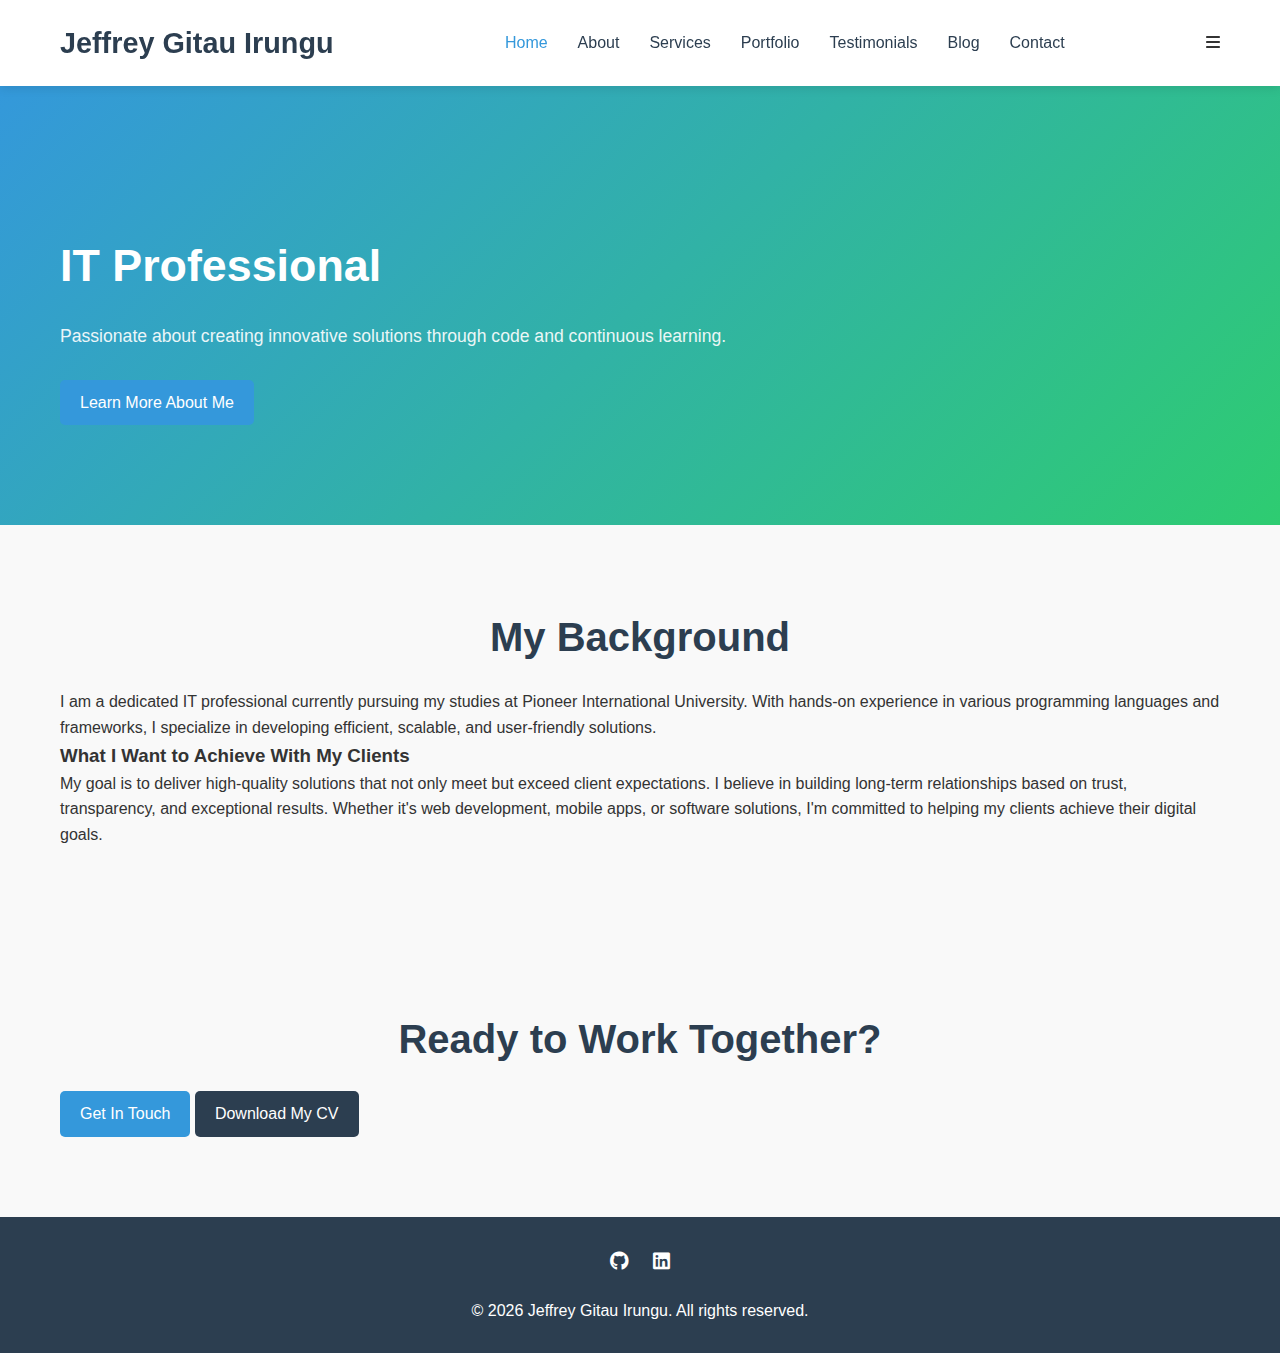
<file: index.html>
<!DOCTYPE html>
<html lang="en">
<head>
    <meta charset="UTF-8">
    <meta name="viewport" content="width=device-width, initial-scale=1.0">
    <title>Jeffrey Gitau Irungu - IT Professional</title>
    <link rel="stylesheet" href="css/style.css">
    <link rel="stylesheet" href="https://cdnjs.cloudflare.com/ajax/libs/font-awesome/6.0.0-beta3/css/all.min.css">
</head>
<body>
    <header>
        <div class="container">
            <h1>Jeffrey Gitau Irungu</h1>
            <nav>
                <ul>
                    <li><a href="index.html" class="active">Home</a></li>
                    <li><a href="about.html">About</a></li>
                    <li><a href="services.html">Services</a></li>
                    <li><a href="portfolio.html">Portfolio</a></li>
                    <li><a href="testimonials.html">Testimonials</a></li>
                    <li><a href="blog.html">Blog</a></li>
                    <li><a href="contact.html">Contact</a></li>
                </ul>
            </nav>
        </div>
    </header>

    <section class="hero">
        <div class="container">
            <div class="hero-content">
                <h2>IT Professional</h2>
                <p>Passionate about creating innovative solutions through code and continuous learning.</p>
                <a href="#about" class="btn">Learn More About Me</a>
            </div>
        </div>
    </section>

    <section id="about" class="about-preview">
        <div class="container">
            <h2>My Background</h2>
            <p>I am a dedicated IT professional currently pursuing my studies at Pioneer International University. With hands-on experience in various programming languages and frameworks, I specialize in developing efficient, scalable, and user-friendly solutions.</p>
            
            <h3>What I Want to Achieve With My Clients</h3>
            <p>My goal is to deliver high-quality solutions that not only meet but exceed client expectations. I believe in building long-term relationships based on trust, transparency, and exceptional results. Whether it's web development, mobile apps, or software solutions, I'm committed to helping my clients achieve their digital goals.</p>
        </div>
    </section>

    <section class="cta">
        <div class="container">
            <h2>Ready to Work Together?</h2>
            <a href="contact.html" class="btn">Get In Touch</a>
            <a href="documents/CV_Jeffrey_Gitau.pdf" class="btn secondary" download>Download My CV</a>
        </div>
    </section>

    <footer>
        <div class="container">
            <div class="social-links">
                <a href="https://github.com/Jeffrey-39"><i class="fab fa-github"></i></a>
                <a href="https://www.linkedin.com/in/jeff-jay-4b2027262/"><i class="fab fa-linkedin"></i></a>
            </div>
            <p>&copy; <span id="year"></span> Jeffrey Gitau Irungu. All rights reserved.</p>
        </div>
    </footer>

    <script src="js/script.js"></script>
</body>
</html>
</file>
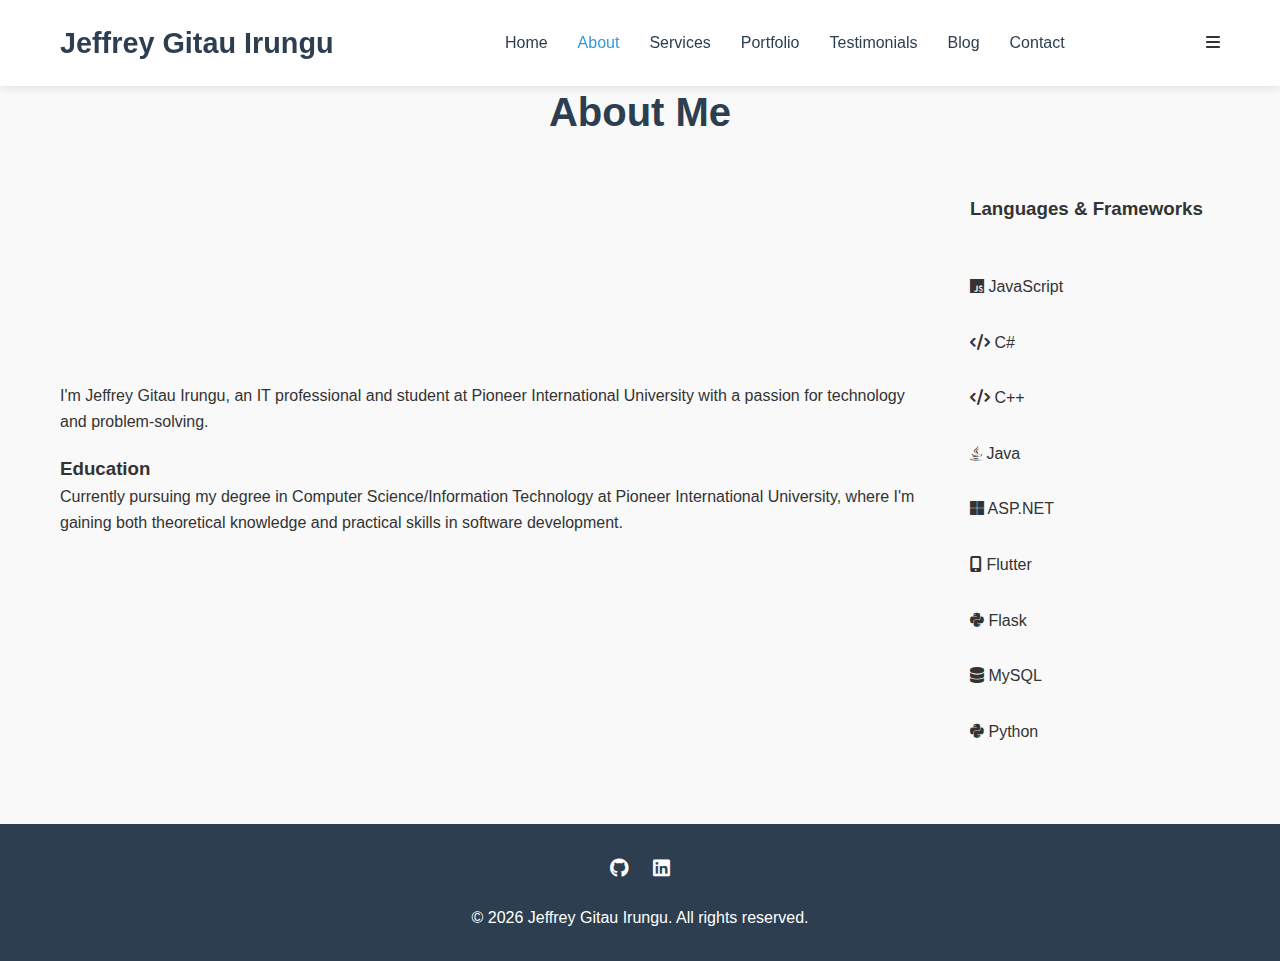
<file: about.html>
<!DOCTYPE html>
<html lang="en">
<head>
    <meta charset="UTF-8">
    <meta name="viewport" content="width=device-width, initial-scale=1.0">
    <title>About - Jeffrey Gitau Irungu</title>
    <link rel="stylesheet" href="css/style.css">
    <link rel="stylesheet" href="https://cdnjs.cloudflare.com/ajax/libs/font-awesome/6.0.0-beta3/css/all.min.css">
</head>
<body>
    <header>
        <div class="container">
            <h1>Jeffrey Gitau Irungu</h1>
            <nav>
                <ul>
                    <li><a href="index.html">Home</a></li>
                    <li><a href="about.html" class="active">About</a></li>
                    <li><a href="services.html">Services</a></li>
                    <li><a href="portfolio.html">Portfolio</a></li>
                    <li><a href="testimonials.html">Testimonials</a></li>
                    <li><a href="blog.html">Blog</a></li>
                    <li><a href="contact.html">Contact</a></li>
                </ul>
            </nav>
        </div>
    </header>

    <section class="about-section">
        <div class="container">
            <h2>About Me</h2>
            <div class="about-content">
                <div class="about-text">
                    <p>I'm Jeffrey Gitau Irungu, an IT professional and student at Pioneer International University with a passion for technology and problem-solving.</p>
                    
                    <h3>Education</h3>
                    <p>Currently pursuing my degree in Computer Science/Information Technology at Pioneer International University, where I'm gaining both theoretical knowledge and practical skills in software development.</p>
                </div>
                <div class="skills">
                    <h3>Languages & Frameworks</h3>
                    <div class="skills-grid">
                        <div class="skill-item">
                            <i class="fab fa-js"></i>
                            <span>JavaScript</span>
                        </div>
                        <div class="skill-item">
                            <i class="fas fa-code"></i>
                            <span>C#</span>
                        </div>
                        <div class="skill-item">
                            <i class="fas fa-code"></i>
                            <span>C++</span>
                        </div>
                        <div class="skill-item">
                            <i class="fab fa-java"></i>
                            <span>Java</span>
                        </div>
                        <div class="skill-item">
                            <i class="fab fa-microsoft"></i>
                            <span>ASP.NET</span>
                        </div>
                        <div class="skill-item">
                            <i class="fas fa-mobile-alt"></i>
                            <span>Flutter</span>
                        </div>
                        <div class="skill-item">
                            <i class="fab fa-python"></i>
                            <span>Flask</span>
                        </div>
                        <div class="skill-item">
                            <i class="fas fa-database"></i>
                            <span>MySQL</span>
                        </div>
                        <div class="skill-item">
                            <i class="fab fa-python"></i>
                            <span>Python</span>
                        </div>
                    </div>
                </div>
            </div>
        </div>
    </section>

    <footer>
        <div class="container">
            <div class="social-links">
               <a href="https://github.com/Jeffrey-39"><i class="fab fa-github"></i></a>
                <a href="https://www.linkedin.com/in/jeff-jay-4b2027262/"><i class="fab fa-linkedin"></i></a>
            </div>
            <p>&copy; <span id="year"></span> Jeffrey Gitau Irungu. All rights reserved.</p>
        </div>
    </footer>

    <script src="js/script.js"></script>
</body>
</html>
</file>
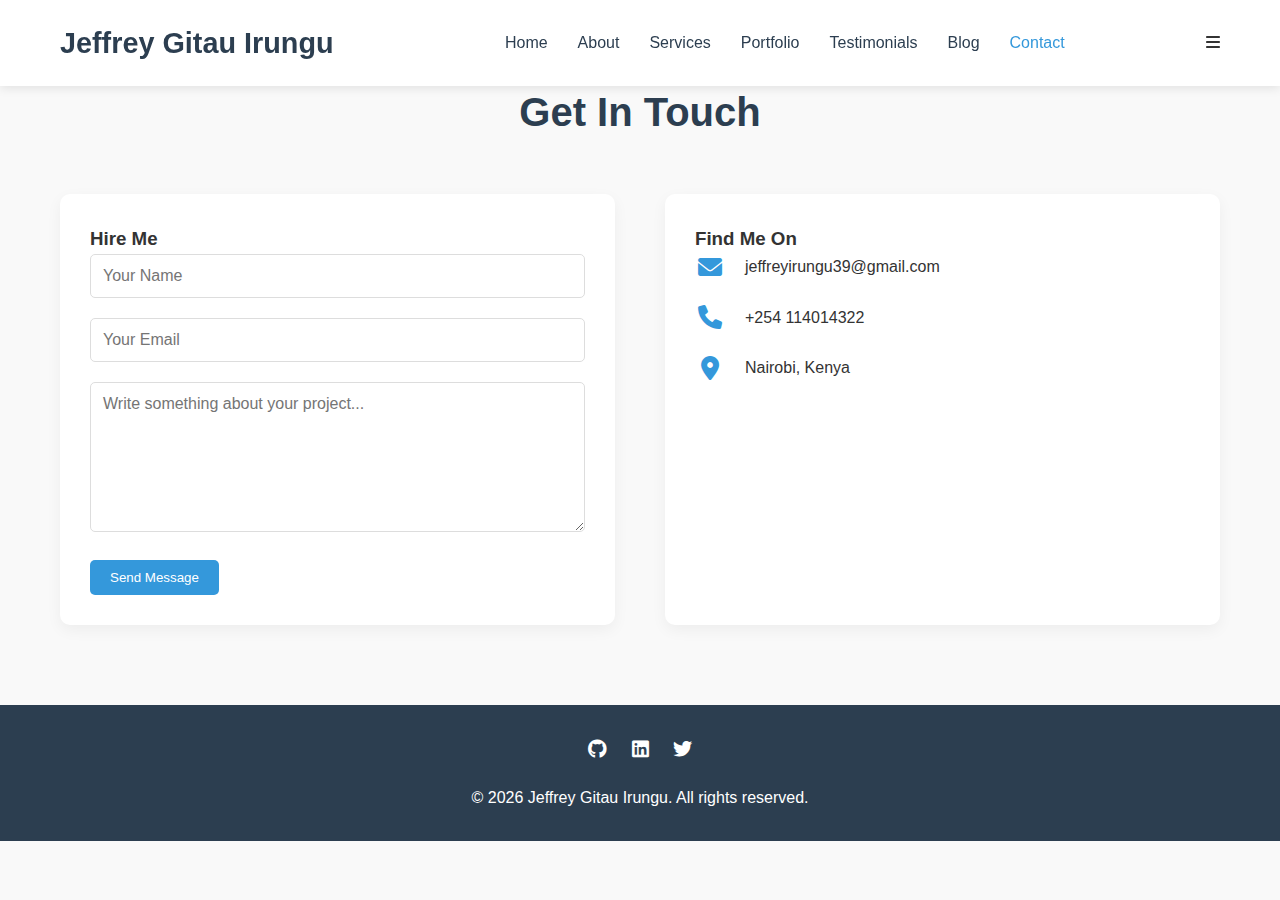
<file: contact.html>
<!DOCTYPE html>
<html lang="en">
<head>
    <meta charset="UTF-8">
    <meta name="viewport" content="width=device-width, initial-scale=1.0">
    <title>Contact - Jeffrey Gitau Irungu</title>
    <link rel="stylesheet" href="css/style.css">
    <link rel="stylesheet" href="https://cdnjs.cloudflare.com/ajax/libs/font-awesome/6.0.0-beta3/css/all.min.css">
</head>
<body>
    <header>
        <div class="container">
            <h1>Jeffrey Gitau Irungu</h1>
            <nav>
                <ul>
                    <li><a href="index.html">Home</a></li>
                    <li><a href="about.html">About</a></li>
                    <li><a href="services.html">Services</a></li>
                    <li><a href="portfolio.html">Portfolio</a></li>
                    <li><a href="testimonials.html">Testimonials</a></li>
                    <li><a href="blog.html">Blog</a></li>
                    <li><a href="contact.html" class="active">Contact</a></li>
                </ul>
            </nav>
        </div>
    </header>

    <section class="contact-section">
        <div class="container">
            <h2>Get In Touch</h2>
            <div class="contact-container">
                <div class="contact-form">
                    <form id="hire-form">
                        <h3>Hire Me</h3>
                        <div class="form-group">
                            <input type="text" placeholder="Your Name" required>
                        </div>
                        <div class="form-group">
                            <input type="email" placeholder="Your Email" required>
                        </div>
                        <div class="form-group">
                            <textarea placeholder="Write something about your project..." required></textarea>
                        </div>
                        <button type="submit" class="btn">Send Message</button>
                    </form>
                </div>
                <div class="contact-info">
                    <h3>Find Me On</h3>
                    <div class="info-item">
                        <i class="fas fa-envelope"></i>
                        <p>jeffreyirungu39@gmail.com</p>
                    </div>
                    <div class="info-item">
                        <i class="fas fa-phone"></i>
                        <p>+254 114014322</p>
                    </div>
                    <div class="info-item">
                        <i class="fas fa-map-marker-alt"></i>
                        <p>Nairobi, Kenya</p>
                    </div>
                    <div class="social-links">
                        <a href="https://github.com/Jeffrey-39"><i class="fab fa-github"></i></a>
                          <a href="https://www.linkedin.com/in/jeff-jay-4b2027262/"><i class="fab fa-linkedin"></i></a>
                    </div>
                </div>
            </div>
        </div>
    </section>

    <footer>
        <div class="container">
            <div class="social-links">
                <a href="#"><i class="fab fa-github"></i></a>
                <a href="#"><i class="fab fa-linkedin"></i></a>
                <a href="#"><i class="fab fa-twitter"></i></a>
            </div>
            <p>&copy; <span id="year"></span> Jeffrey Gitau Irungu. All rights reserved.</p>
        </div>
    </footer>

    <script src="js/script.js"></script>
</body>
</html>
</file>
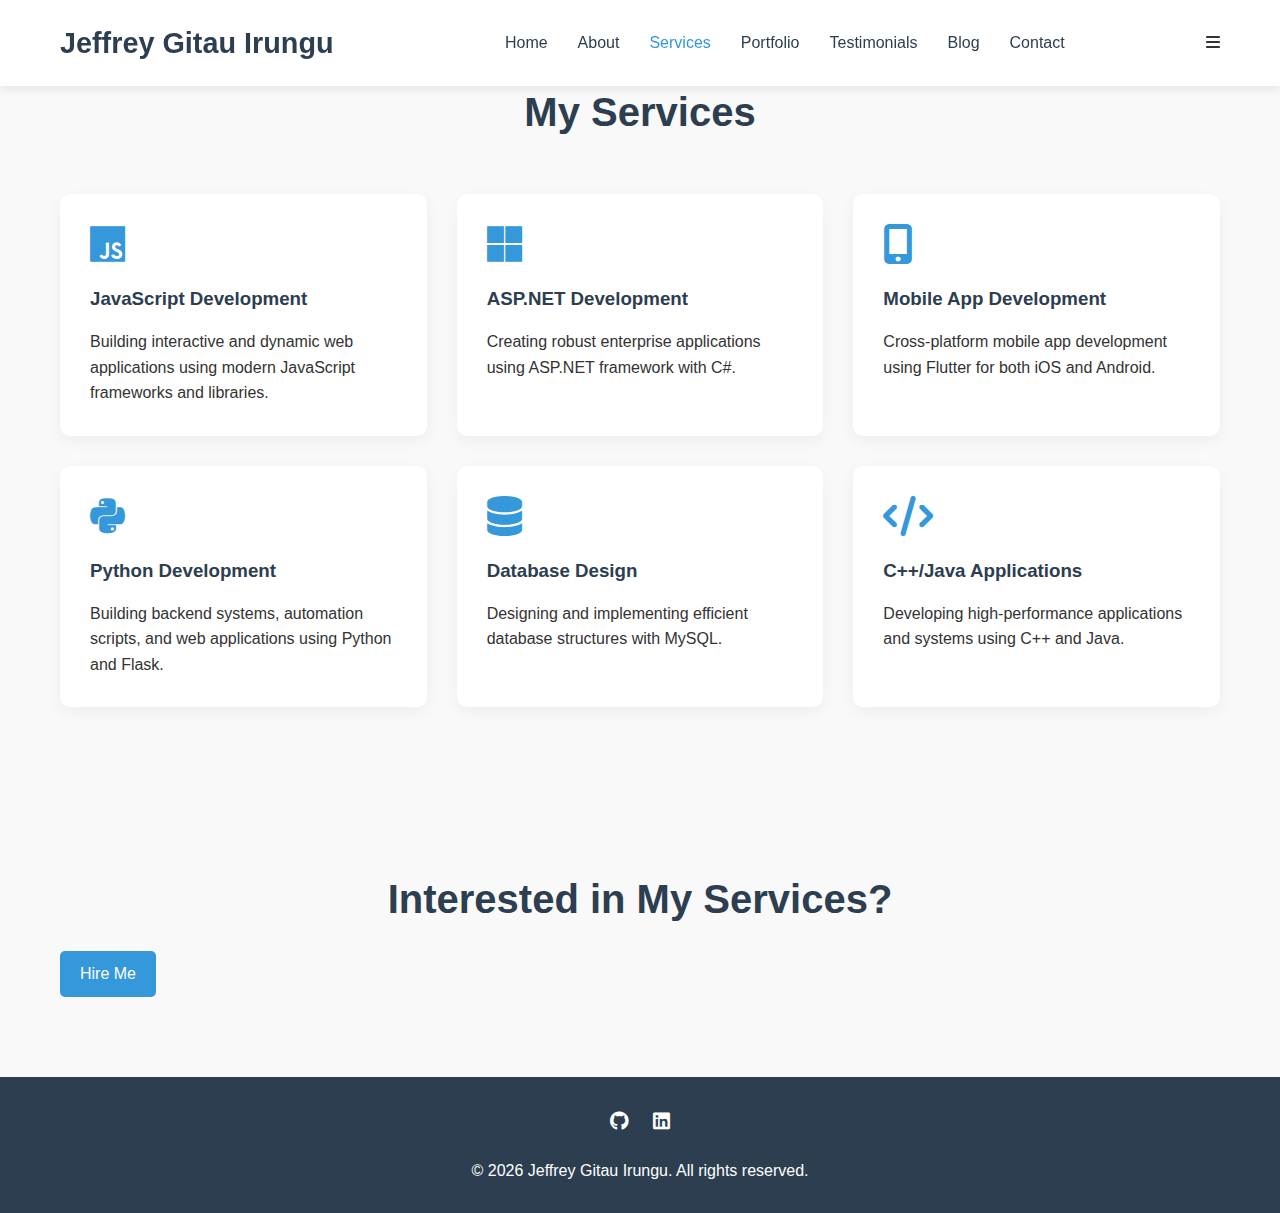
<file: services.html>
<!DOCTYPE html>
<html lang="en">
<head>
    <meta charset="UTF-8">
    <meta name="viewport" content="width=device-width, initial-scale=1.0">
    <title>Services - Jeffrey Gitau Irungu</title>
    <link rel="stylesheet" href="css/style.css">
    <link rel="stylesheet" href="https://cdnjs.cloudflare.com/ajax/libs/font-awesome/6.0.0-beta3/css/all.min.css">
</head>
<body>
    <header>
        <div class="container">
            <h1>Jeffrey Gitau Irungu</h1>
            <nav>
                <ul>
                    <li><a href="index.html">Home</a></li>
                    <li><a href="about.html">About</a></li>
                    <li><a href="services.html" class="active">Services</a></li>
                    <li><a href="portfolio.html">Portfolio</a></li>
                    <li><a href="testimonials.html">Testimonials</a></li>
                    <li><a href="blog.html">Blog</a></li>
                    <li><a href="contact.html">Contact</a></li>
                </ul>
            </nav>
        </div>
    </header>

    <section class="services-section">
        <div class="container">
            <h2>My Services</h2>
            <div class="services-grid">
                <div class="service-card">
                    <i class="fab fa-js"></i>
                    <h3>JavaScript Development</h3>
                    <p>Building interactive and dynamic web applications using modern JavaScript frameworks and libraries.</p>
                </div>
                <div class="service-card">
                    <i class="fab fa-microsoft"></i>
                    <h3>ASP.NET Development</h3>
                    <p>Creating robust enterprise applications using ASP.NET framework with C#.</p>
                </div>
                <div class="service-card">
                    <i class="fas fa-mobile-alt"></i>
                    <h3>Mobile App Development</h3>
                    <p>Cross-platform mobile app development using Flutter for both iOS and Android.</p>
                </div>
                <div class="service-card">
                    <i class="fab fa-python"></i>
                    <h3>Python Development</h3>
                    <p>Building backend systems, automation scripts, and web applications using Python and Flask.</p>
                </div>
                <div class="service-card">
                    <i class="fas fa-database"></i>
                    <h3>Database Design</h3>
                    <p>Designing and implementing efficient database structures with MySQL.</p>
                </div>
                <div class="service-card">
                    <i class="fas fa-code"></i>
                    <h3>C++/Java Applications</h3>
                    <p>Developing high-performance applications and systems using C++ and Java.</p>
                </div>
            </div>
        </div>
    </section>

    <section class="cta">
        <div class="container">
            <h2>Interested in My Services?</h2>
            <a href="contact.html" class="btn">Hire Me</a>
        </div>
    </section>

    <footer>
        <div class="container">
            <div class="social-links">
                <a href="https://github.com/Jeffrey-39"><i class="fab fa-github"></i></a>
                <a href="https://www.linkedin.com/in/jeff-jay-4b2027262/"><i class="fab fa-linkedin"></i></a>
            </div>
            <p>&copy; <span id="year"></span> Jeffrey Gitau Irungu. All rights reserved.</p>
        </div>
    </footer>

    <script src="js/script.js"></script>
</body>
</html>
</file>
<file: css/style.css>
/* Global Styles */
:root {
    --primary-color: #3498db;
    --secondary-color: #2ecc71;
    --dark-color: #2c3e50;
    --light-color: #ecf0f1;
    --danger-color: #e74c3c;
    --success-color: #2ecc71;
    --warning-color: #f39c12;
    --info-color: #3498db;
}

* {
    margin: 0;
    padding: 0;
    box-sizing: border-box;
}

body {
    font-family: 'Segoe UI', Tahoma, Geneva, Verdana, sans-serif;
    line-height: 1.6;
    color: #333;
    background-color: #f9f9f9;
}

a {
    text-decoration: none;
    color: var(--primary-color);
}

ul {
    list-style: none;
}

.container {
    max-width: 1200px;
    margin: 0 auto;
    padding: 0 20px;
}

.btn {
    display: inline-block;
    background: var(--primary-color);
    color: #fff;
    padding: 10px 20px;
    border: none;
    border-radius: 5px;
    cursor: pointer;
    transition: all 0.3s ease;
}

.btn:hover {
    background: #2980b9;
    transform: translateY(-2px);
}

.btn.secondary {
    background: var(--dark-color);
}

.btn.secondary:hover {
    background: #1a252f;
}

section {
    padding: 80px 0;
}

h2 {
    font-size: 2.5rem;
    margin-bottom: 20px;
    color: var(--dark-color);
    text-align: center;
}

.section-intro {
    text-align: center;
    max-width: 700px;
    margin: 0 auto 40px;
    color: #666;
}

/* Header Styles */
header {
    background: #fff;
    box-shadow: 0 2px 10px rgba(0, 0, 0, 0.1);
    position: fixed;
    width: 100%;
    top: 0;
    z-index: 1000;
}

header .container {
    display: flex;
    justify-content: space-between;
    align-items: center;
    padding: 20px;
}

header h1 {
    color: var(--dark-color);
    font-size: 1.8rem;
}

header nav ul {
    display: flex;
}

header nav ul li {
    margin-left: 30px;
}

header nav ul li a {
    color: var(--dark-color);
    font-weight: 500;
    transition: color 0.3s ease;
}

header nav ul li a:hover,
header nav ul li a.active {
    color: var(--primary-color);
}

/* Hero Section */
.hero {
    background: linear-gradient(135deg, var(--primary-color), var(--secondary-color));
    color: #fff;
    padding: 150px 0 100px;
    margin-top: 80px;
}

.hero .container {
    display: flex;
    align-items: center;
    justify-content: space-between;
}

.hero-content {
    flex: 1;
    padding-right: 50px;
}

.hero-content h2 {
    font-size: 2.8rem;
    margin-bottom: 20px;
    color: #fff;
    text-align: left;
}

.hero-content p {
    font-size: 1.1rem;
    margin-bottom: 30px;
    opacity: 0.9;
}

.cta-buttons {
    display: flex;
    gap: 15px;
}

.hero-image {
    flex: 1;
    text-align: center;
}

.hero-image img {
    max-width: 100%;
    border-radius: 10px;
    box-shadow: 0 10px 30px rgba(0, 0, 0, 0.2);
}

/* Goals Section */
.goals-grid {
    display: grid;
    grid-template-columns: repeat(auto-fit, minmax(250px, 1fr));
    gap: 30px;
    margin-top: 50px;
}

.goal-card {
    background: #fff;
    padding: 30px;
    border-radius: 10px;
    box-shadow: 0 5px 15px rgba(0, 0, 0, 0.05);
    transition: transform 0.3s ease, box-shadow 0.3s ease;
    text-align: center;
}

.goal-card:hover {
    transform: translateY(-10px);
    box-shadow: 0 15px 30px rgba(0, 0, 0, 0.1);
}

.goal-card i {
    font-size: 3rem;
    color: var(--primary-color);
    margin-bottom: 20px;
}

.goal-card h3 {
    margin-bottom: 15px;
    color: var(--dark-color);
}

/* About Section */
.about-content {
    display: flex;
    align-items: center;
    gap: 50px;
    margin-top: 50px;
}

.about-text {
    flex: 1;
}

.about-text p {
    margin-bottom: 20px;
}

.about-image {
    flex: 1;
}

.about-image img {
    width: 100%;
    border-radius: 10px;
    box-shadow: 0 10px 30px rgba(0, 0, 0, 0.1);
}

/* Skills Section */
.skills-grid {
    display: grid;
    grid-template-columns: repeat(auto-fit, minmax(250px, 1fr));
    gap: 30px;
    margin-top: 50px;
}

.skill-category {
    background: #fff;
    padding: 30px;
    border-radius: 10px;
    box-shadow: 0 5px 15px rgba(0, 0, 0, 0.05);
}

.skill-category h3 {
    color: var(--primary-color);
    margin-bottom: 20px;
    padding-bottom: 10px;
    border-bottom: 2px solid #eee;
}

.skill-category ul li {
    margin-bottom: 10px;
    position: relative;
    padding-left: 20px;
}

.skill-category ul li::before {
    content: "▹";
    position: absolute;
    left: 0;
    color: var(--primary-color);
}

/* Education Section */
.education-item {
    background: #fff;
    padding: 30px;
    border-radius: 10px;
    box-shadow: 0 5px 15px rgba(0, 0, 0, 0.05);
    margin-bottom: 30px;
}

.education-item h3 {
    color: var(--dark-color);
    margin-bottom: 10px;
}

.degree {
    font-weight: bold;
    color: var(--primary-color);
    margin-bottom: 5px;
}

.duration {
    color: #666;
    font-style: italic;
    margin-bottom: 15px;
}

/* Services Section */
.services-grid {
    display: grid;
    grid-template-columns: repeat(auto-fit, minmax(300px, 1fr));
    gap: 30px;
    margin-top: 50px;
}

.service-card {
    background: #fff;
    padding: 30px;
    border-radius: 10px;
    box-shadow: 0 5px 15px rgba(0, 0, 0, 0.05);
    transition: transform 0.3s ease, box-shadow 0.3s ease;
}

.service-card:hover {
    transform: translateY(-10px);
    box-shadow: 0 15px 30px rgba(0, 0, 0, 0.1);
}

.service-card i {
    font-size: 2.5rem;
    color: var(--primary-color);
    margin-bottom: 20px;
}

.service-card h3 {
    margin-bottom: 15px;
    color: var(--dark-color);
}

.service-card ul {
    margin-top: 15px;
}

.service-card ul li {
    margin-bottom: 8px;
    position: relative;
    padding-left: 20px;
}

.service-card ul li::before {
    content: "▹";
    position: absolute;
    left: 0;
    color: var(--primary-color);
}

/* CTA Section */
.cta-section {
    background: linear-gradient(135deg, var(--primary-color), var(--secondary-color));
    color: #fff;
    text-align: center;
}

.cta-section h2 {
    color: #fff;
}

.cta-section p {
    max-width: 600px;
    margin: 0 auto 30px;
    opacity: 0.9;
}

/* Portfolio Section */
.filter-buttons {
    display: flex;
    justify-content: center;
    flex-wrap: wrap;
    gap: 10px;
    margin-bottom: 40px;
}

.filter-btn {
    padding: 8px 20px;
    background: #fff;
    border: 1px solid #ddd;
    border-radius: 5px;
    cursor: pointer;
    transition: all 0.3s ease;
}

.filter-btn:hover,
.filter-btn.active {
    background: var(--primary-color);
    color: #fff;
    border-color: var(--primary-color);
}

.portfolio-grid {
    display: grid;
    grid-template-columns: repeat(auto-fill, minmax(300px, 1fr));
    gap: 30px;
}

.portfolio-item {
    position: relative;
    border-radius: 10px;
    overflow: hidden;
    box-shadow: 0 5px 15px rgba(0, 0, 0, 0.1);
    height: 250px;
}

.portfolio-item img {
    width: 100%;
    height: 100%;
    object-fit: cover;
    transition: transform 0.5s ease;
}

.portfolio-overlay {
    position: absolute;
    top: 0;
    left: 0;
    width: 100%;
    height: 100%;
    background: rgba(41, 128, 185, 0.9);
    color: #fff;
    display: flex;
    flex-direction: column;
    justify-content: center;
    align-items: center;
    opacity: 0;
    transition: opacity 0.3s ease;
    padding: 20px;
    text-align: center;
}

.portfolio-item:hover .portfolio-overlay {
    opacity: 1;
}

.portfolio-item:hover img {
    transform: scale(1.1);
}

.portfolio-overlay h3 {
    margin-bottom: 10px;
    font-size: 1.5rem;
}

.portfolio-overlay p {
    margin-bottom: 20px;
    font-size: 0.9rem;
}

.portfolio-link {
    color: #fff;
    border: 1px solid #fff;
    padding: 8px 20px;
    border-radius: 5px;
    transition: all 0.3s ease;
}

.portfolio-link:hover {
    background: #fff;
    color: var(--primary-color);
}

/* Project Modal */
.project-modal {
    display: none;
    position: fixed;
    top: 0;
    left: 0;
    width: 100%;
    height: 100%;
    background: rgba(0, 0, 0, 0.8);
    z-index: 2000;
    overflow-y: auto;
}

.modal-content {
    background: #fff;
    max-width: 900px;
    margin: 50px auto;
    padding: 30px;
    border-radius: 10px;
    position: relative;
}

.close-modal {
    position: absolute;
    top: 15px;
    right: 15px;
    font-size: 1.5rem;
    cursor: pointer;
    color: #666;
}

.close-modal:hover {
    color: var(--danger-color);
}

.modal-title {
    margin-bottom: 20px;
    color: var(--dark-color);
}

.modal-image {
    width: 100%;
    max-height: 400px;
    object-fit: cover;
    border-radius: 5px;
    margin-bottom: 20px;
}

.modal-details h3 {
    margin-bottom: 15px;
    color: var(--dark-color);
}

.modal-technologies h4 {
    margin: 20px 0 10px;
    color: var(--dark-color);
}

.tech-list {
    display: flex;
    flex-wrap: wrap;
    gap: 10px;
}

.tech-list li {
    background: var(--light-color);
    padding: 5px 15px;
    border-radius: 20px;
    font-size: 0.9rem;
}

.modal-links {
    display: flex;
    gap: 15px;
    margin-top: 30px;
}

/* Testimonials Section */
.testimonials-container {
    display: grid;
    grid-template-columns: repeat(auto-fill, minmax(350px, 1fr));
    gap: 30px;
    margin-top: 50px;
}

.testimonial-card {
    background: #fff;
    padding: 30px;
    border-radius: 10px;
    box-shadow: 0 5px 15px rgba(0, 0, 0, 0.05);
}

.testimonial-content {
    margin-bottom: 20px;
    font-style: italic;
    color: #555;
}

.testimonial-author {
    display: flex;
    align-items: center;
}

.testimonial-author img {
    width: 60px;
    height: 60px;
    border-radius: 50%;
    object-fit: cover;
    margin-right: 15px;
}

.author-info h4 {
    color: var(--dark-color);
    margin-bottom: 5px;
}

.author-info p {
    color: #666;
    font-size: 0.9rem;
}

/* Contact Section */
.contact-container {
    display: flex;
    gap: 50px;
    margin-top: 50px;
}

.contact-form {
    flex: 1;
    background: #fff;
    padding: 30px;
    border-radius: 10px;
    box-shadow: 0 5px 15px rgba(0, 0, 0, 0.05);
}

.form-group {
    margin-bottom: 20px;
}

.form-group label {
    display: block;
    margin-bottom: 8px;
    font-weight: 500;
    color: var(--dark-color);
}

.form-group input,
.form-group textarea {
    width: 100%;
    padding: 12px;
    border: 1px solid #ddd;
    border-radius: 5px;
    font-family: inherit;
    font-size: 1rem;
}

.form-group textarea {
    resize: vertical;
    min-height: 150px;
}

.form-success {
    display: none;
    background: var(--success-color);
    color: #fff;
    padding: 20px;
    border-radius: 5px;
    margin-top: 20px;
    text-align: center;
}

.contact-info {
    flex: 1;
    background: #fff;
    padding: 30px;
    border-radius: 10px;
    box-shadow: 0 5px 15px rgba(0, 0, 0, 0.05);
}

.info-item {
    display: flex;
    align-items: center;
    margin-bottom: 25px;
}

.info-item i {
    font-size: 1.5rem;
    color: var(--primary-color);
    margin-right: 20px;
    width: 30px;
    text-align: center;
}

.working-hours {
    margin-top: 40px;
}

.working-hours h4 {
    margin-bottom: 15px;
    color: var(--dark-color);
}

.working-hours p {
    margin-bottom: 8px;
}

.social-links h4 {
    margin: 30px 0 15px;
    color: var(--dark-color);
}

.social-links .links {
    display: flex;
    gap: 15px;
}

.social-links .links a {
    display: flex;
    align-items: center;
    justify-content: center;
    width: 40px;
    height: 40px;
    background: var(--light-color);
    border-radius: 50%;
    color: var(--dark-color);
    transition: all 0.3s ease;
}

.social-links .links a:hover {
    background: var(--primary-color);
    color: #fff;
}

/* Map Section */
.map-section {
    padding: 0 0 80px;
}

.map-section iframe {
    border-radius: 10px;
    box-shadow: 0 5px 15px rgba(0, 0, 0, 0.1);
}

/* Blog Section */
.blog-grid {
    display: grid;
    grid-template-columns: repeat(auto-fill, minmax(350px, 1fr));
    gap: 30px;
    margin-top: 50px;
}

.blog-post {
    background: #fff;
    border-radius: 10px;
    overflow: hidden;
    box-shadow: 0 5px 15px rgba(0, 0, 0, 0.05);
    transition: transform 0.3s ease, box-shadow 0.3s ease;
}

.blog-post:hover {
    transform: translateY(-10px);
    box-shadow: 0 15px 30px rgba(0, 0, 0, 0.1);
}

.post-image {
    position: relative;
    height: 200px;
    overflow: hidden;
}

.post-image img {
    width: 100%;
    height: 100%;
    object-fit: cover;
    transition: transform 0.5s ease;
}

.blog-post:hover .post-image img {
    transform: scale(1.1);
}

.post-date {
    position: absolute;
    top: 20px;
    right: 20px;
    background: var(--primary-color);
    color: #fff;
    width: 50px;
    height: 60px;
    display: flex;
    flex-direction: column;
    align-items: center;
    justify-content: center;
    border-radius: 5px;
}

.post-date .day {
    font-size: 1.5rem;
    font-weight: bold;
    line-height: 1;
}

.post-date .month {
    font-size: 0.8rem;
    text-transform: uppercase;
}

.post-content {
    padding: 25px;
}

.post-content h3 {
    margin-bottom: 15px;
}

.post-content h3 a {
    color: var(--dark-color);
    transition: color 0.3s ease;
}

.post-content h3 a:hover {
    color: var(--primary-color);
}

.post-meta {
    display: flex;
    flex-wrap: wrap;
    gap: 15px;
    margin-bottom: 15px;
    font-size: 0.9rem;
    color: #666;
}

.post-meta span {
    display: flex;
    align-items: center;
}

.post-meta i {
    margin-right: 5px;
    color: var(--primary-color);
}

.read-more {
    display: inline-block;
    margin-top: 15px;
    font-weight: 500;
    color: var(--primary-color);
    transition: all 0.3s ease;
}

.read-more:hover {
    color: var(--dark-color);
}

.pagination {
    display: flex;
    justify-content: center;
    margin-top: 50px;
    gap: 10px;
}

.pagination a {
    display: flex;
    align-items: center;
    justify-content: center;
    width: 40px;
    height: 40px;
    border-radius: 5px;
    background: #fff;
    color: var(--dark-color);
    box-shadow: 0 5px 15px rgba(0, 0, 0, 0.05);
    transition: all 0.3s ease;
}

.pagination a:hover,
.pagination a.active {
    background: var(--primary-color);
    color: #fff;
}

/* Footer */
footer {
    background: var(--dark-color);
    color: #fff;
    padding: 30px 0;
    text-align: center;
}

.social-links {
    margin-bottom: 20px;
}

.social-links a {
    color: #fff;
    margin: 0 10px;
    font-size: 1.2rem;
    transition: color 0.3s ease;
}

.social-links a:hover {
    color: var(--primary-color);
}

/* Responsive Styles */
@media (max-width: 992px) {
    .hero .container {
        flex-direction: column;
    }
    
    .hero-content {
        padding-right: 0;
        margin-bottom: 50px;
        text-align: center;
    }
    
    .hero-content h2 {
        text-align: center;
    }
    
    .cta-buttons {
        justify-content: center;
    }
    
    .about-content {
        flex-direction: column;
    }
    
    .contact-container {
        flex-direction: column;
    }
}

@media (max-width: 768px) {
    header .container {
        flex-direction: column;
    }
    
    header nav ul {
        margin-top: 20px;
    }
    
    header nav ul li {
        margin-left: 15px;
        margin-right: 15px;
    }
    
    section {
        padding: 60px 0;
    }
    
    h2 {
        font-size: 2rem;
    }
}

@media (max-width: 576px) {
    .filter-buttons {
        flex-direction: column;
        align-items: center;
    }
    
    .filter-btn {
        width: 100%;
    }
    
    .portfolio-grid {
        grid-template-columns: 1fr;
    }
    
    .testimonials-container {
        grid-template-columns: 1fr;
    }
    
    .blog-grid {
        grid-template-columns: 1fr;
    }
    
    .modal-content {
        margin: 20px;
        padding: 20px;
    }
    
    .modal-links {
        flex-direction: column;
    }
}
</file>
